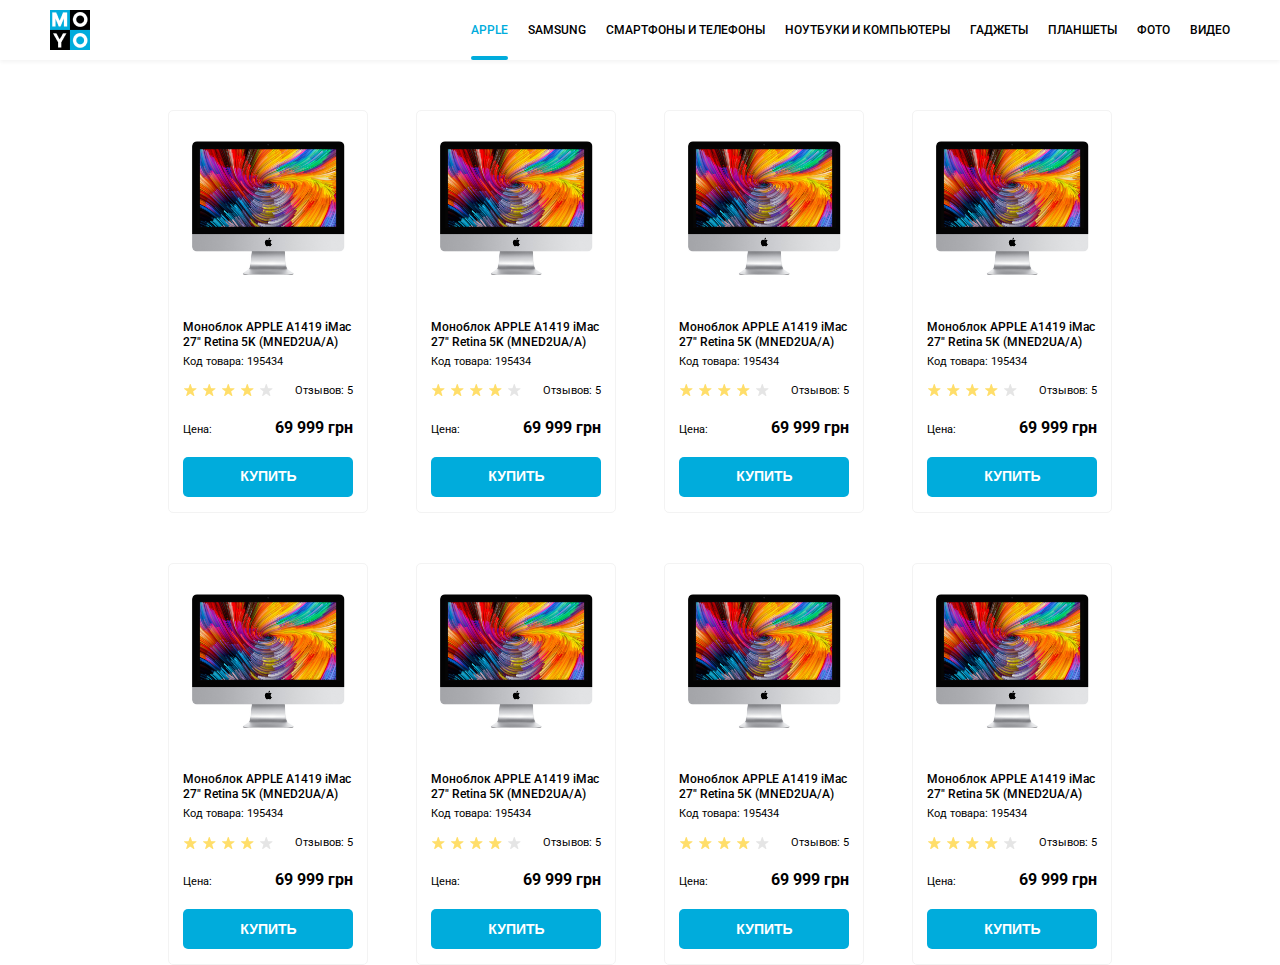
<file: index.html>
<!doctype html><html lang="en"><head><meta charset="UTF-8"><meta name="viewport" content="width=device-width, initial-scale=1.0"><title>Catalog</title><link rel="preconnect" href="https://fonts.gstatic.com"><link href="https://fonts.googleapis.com/css2?family=Roboto:wght@400;500;700&display=swap" rel="stylesheet"><link rel="stylesheet" href="styles.92e9be25.css"></head><body class="page"> <header class="header page__header"> <div class="logo"> <img src="logo.6c938e44.png" alt="Logo Moyo company" class="logo__img"> </div> <nav class="nav"> <ul class="nav__list"> <li class="nav__item"> <a href="#Apple" class="nav__link is-active"> Apple </a> </li> <li class="nav__item"> <a href="#Samsung" class="nav__link"> Samsung </a> </li> <li class="nav__item"> <a href="#Telephones" class="nav__link"> Смартфоны&nbsp;и&nbsp;телефоны </a> </li> <li class="nav__item"> <a href="#Computer" class="nav__link" data-qa="nav-hover"> Ноутбуки&nbsp;и&nbsp;компьютеры </a> </li> <li class="nav__item"> <a href="#Gadget" class="nav__link"> Гаджеты </a> </li> <li class="nav__item"> <a href="#Tablet" class="nav__link"> Планшеты </a> </li> <li class="nav__item"> <a href="#Photo" class="nav__link"> Фото </a> </li> <li class="nav__item"> <a href="#Video" class="nav__link"> Видео </a> </li> </ul> </nav> </header> <main class="main page__main"> <section class="container"> <div class="card" data-qa="card"> <div class="card__img-container"> <img src="imac.2690641a.jpeg" alt="Imac monitor picture" class="card__img"> </div> <h2 class="card__title"> Моноблок APPLE A1419 iMac 27" Retina 5K (MNED2UA/A) </h2> <p class="card__code"> Код товара: 195434 </p> <div class="card__rating"> <div class="card__stars stars stars--4"> <div class="stars__star"></div> <div class="stars__star"></div> <div class="stars__star"></div> <div class="stars__star"></div> <div class="stars__star"></div> </div> <p class="card__review"> Отзывов: 5 </p> </div> <div class="card__price"> <p class="card__cost"> Цена: </p> <p class="card__cost-currency"> 69 999 грн </p> </div> <button class="card__button" data-qa="card-hover"> <a href="#Select" class="card__select"> Купить </a> </button> </div> <div class="card"> <div class="card__img-container"> <img src="imac.2690641a.jpeg" alt="Imac monitor picture" class="card__img"> </div> <h2 class="card__title"> Моноблок APPLE A1419 iMac 27" Retina 5K (MNED2UA/A) </h2> <p class="card__code"> Код товара: 195434 </p> <div class="card__rating"> <div class="card__stars stars stars--4"> <div class="stars__star"></div> <div class="stars__star"></div> <div class="stars__star"></div> <div class="stars__star"></div> <div class="stars__star"></div> </div> <p class="card__review"> Отзывов: 5 </p> </div> <div class="card__price"> <p class="card__cost"> Цена: </p> <p class="card__cost-currency"> 69 999 грн </p> </div> <button class="card__button"> <a href="#Select" class="card__select"> Купить </a> </button> </div> <div class="card"> <div class="card__img-container"> <img src="imac.2690641a.jpeg" alt="Imac monitor picture" class="card__img"> </div> <h2 class="card__title"> Моноблок APPLE A1419 iMac 27" Retina 5K (MNED2UA/A) </h2> <p class="card__code"> Код товара: 195434 </p> <div class="card__rating"> <div class="card__stars stars stars--4"> <div class="stars__star"></div> <div class="stars__star"></div> <div class="stars__star"></div> <div class="stars__star"></div> <div class="stars__star"></div> </div> <p class="card__review"> Отзывов: 5 </p> </div> <div class="card__price"> <p class="card__cost"> Цена: </p> <p class="card__cost-currency"> 69 999 грн </p> </div> <button class="card__button"> <a href="#Select" class="card__select"> Купить </a> </button> </div> <div class="card"> <div class="card__img-container"> <img src="imac.2690641a.jpeg" alt="Imac monitor picture" class="card__img"> </div> <h2 class="card__title"> Моноблок APPLE A1419 iMac 27" Retina 5K (MNED2UA/A) </h2> <p class="card__code"> Код товара: 195434 </p> <div class="card__rating"> <div class="card__stars stars stars--4"> <div class="stars__star"></div> <div class="stars__star"></div> <div class="stars__star"></div> <div class="stars__star"></div> <div class="stars__star"></div> </div> <p class="card__review"> Отзывов: 5 </p> </div> <div class="card__price"> <p class="card__cost"> Цена: </p> <p class="card__cost-currency"> 69 999 грн </p> </div> <button class="card__button"> <a href="#Select" class="card__select"> Купить </a> </button> </div> <div class="card main__card"> <div class="card__img-container"> <img src="imac.2690641a.jpeg" alt="Imac monitor picture" class="card__img"> </div> <h2 class="card__title"> Моноблок APPLE A1419 iMac 27" Retina 5K (MNED2UA/A) </h2> <p class="card__code"> Код товара: 195434 </p> <div class="card__rating"> <div class="card__stars stars stars--4"> <div class="stars__star"></div> <div class="stars__star"></div> <div class="stars__star"></div> <div class="stars__star"></div> <div class="stars__star"></div> </div> <p class="card__review"> Отзывов: 5 </p> </div> <div class="card__price"> <p class="card__cost"> Цена: </p> <p class="card__cost-currency"> 69 999 грн </p> </div> <button class="card__button"> <a href="#Select" class="card__select"> Купить </a> </button> </div> <div class="card main__card"> <div class="card__img-container"> <img src="imac.2690641a.jpeg" alt="Imac monitor picture" class="card__img"> </div> <h2 class="card__title"> Моноблок APPLE A1419 iMac 27" Retina 5K (MNED2UA/A) </h2> <p class="card__code"> Код товара: 195434 </p> <div class="card__rating"> <div class="card__stars stars stars--4"> <div class="stars__star"></div> <div class="stars__star"></div> <div class="stars__star"></div> <div class="stars__star"></div> <div class="stars__star"></div> </div> <p class="card__review"> Отзывов: 5 </p> </div> <div class="card__price"> <p class="card__cost"> Цена: </p> <p class="card__cost-currency"> 69 999 грн </p> </div> <button class="card__button"> <a href="#Select" class="card__select"> Купить </a> </button> </div> <div class="card main__card"> <div class="card__img-container"> <img src="imac.2690641a.jpeg" alt="Imac monitor picture" class="card__img"> </div> <h2 class="card__title"> Моноблок APPLE A1419 iMac 27" Retina 5K (MNED2UA/A) </h2> <p class="card__code"> Код товара: 195434 </p> <div class="card__rating"> <div class="card__stars stars stars--4"> <div class="stars__star"></div> <div class="stars__star"></div> <div class="stars__star"></div> <div class="stars__star"></div> <div class="stars__star"></div> </div> <p class="card__review"> Отзывов: 5 </p> </div> <div class="card__price"> <p class="card__cost"> Цена: </p> <p class="card__cost-currency"> 69 999 грн </p> </div> <button class="card__button"> <a href="#Select" class="card__select"> Купить </a> </button> </div> <div class="card main__card"> <div class="card__img-container"> <img src="imac.2690641a.jpeg" alt="Imac monitor picture" class="card__img"> </div> <h2 class="card__title"> Моноблок APPLE A1419 iMac 27" Retina 5K (MNED2UA/A) </h2> <p class="card__code"> Код товара: 195434 </p> <div class="card__rating"> <div class="card__stars stars stars--4"> <div class="stars__star"></div> <div class="stars__star"></div> <div class="stars__star"></div> <div class="stars__star"></div> <div class="stars__star"></div> </div> <p class="card__review"> Отзывов: 5 </p> </div> <div class="card__price"> <p class="card__cost"> Цена: </p> <p class="card__cost-currency"> 69 999 грн </p> </div> <button class="card__button"> <a href="#Select" class="card__select"> Купить </a> </button> </div> </section> </main> </body></html>
</file>
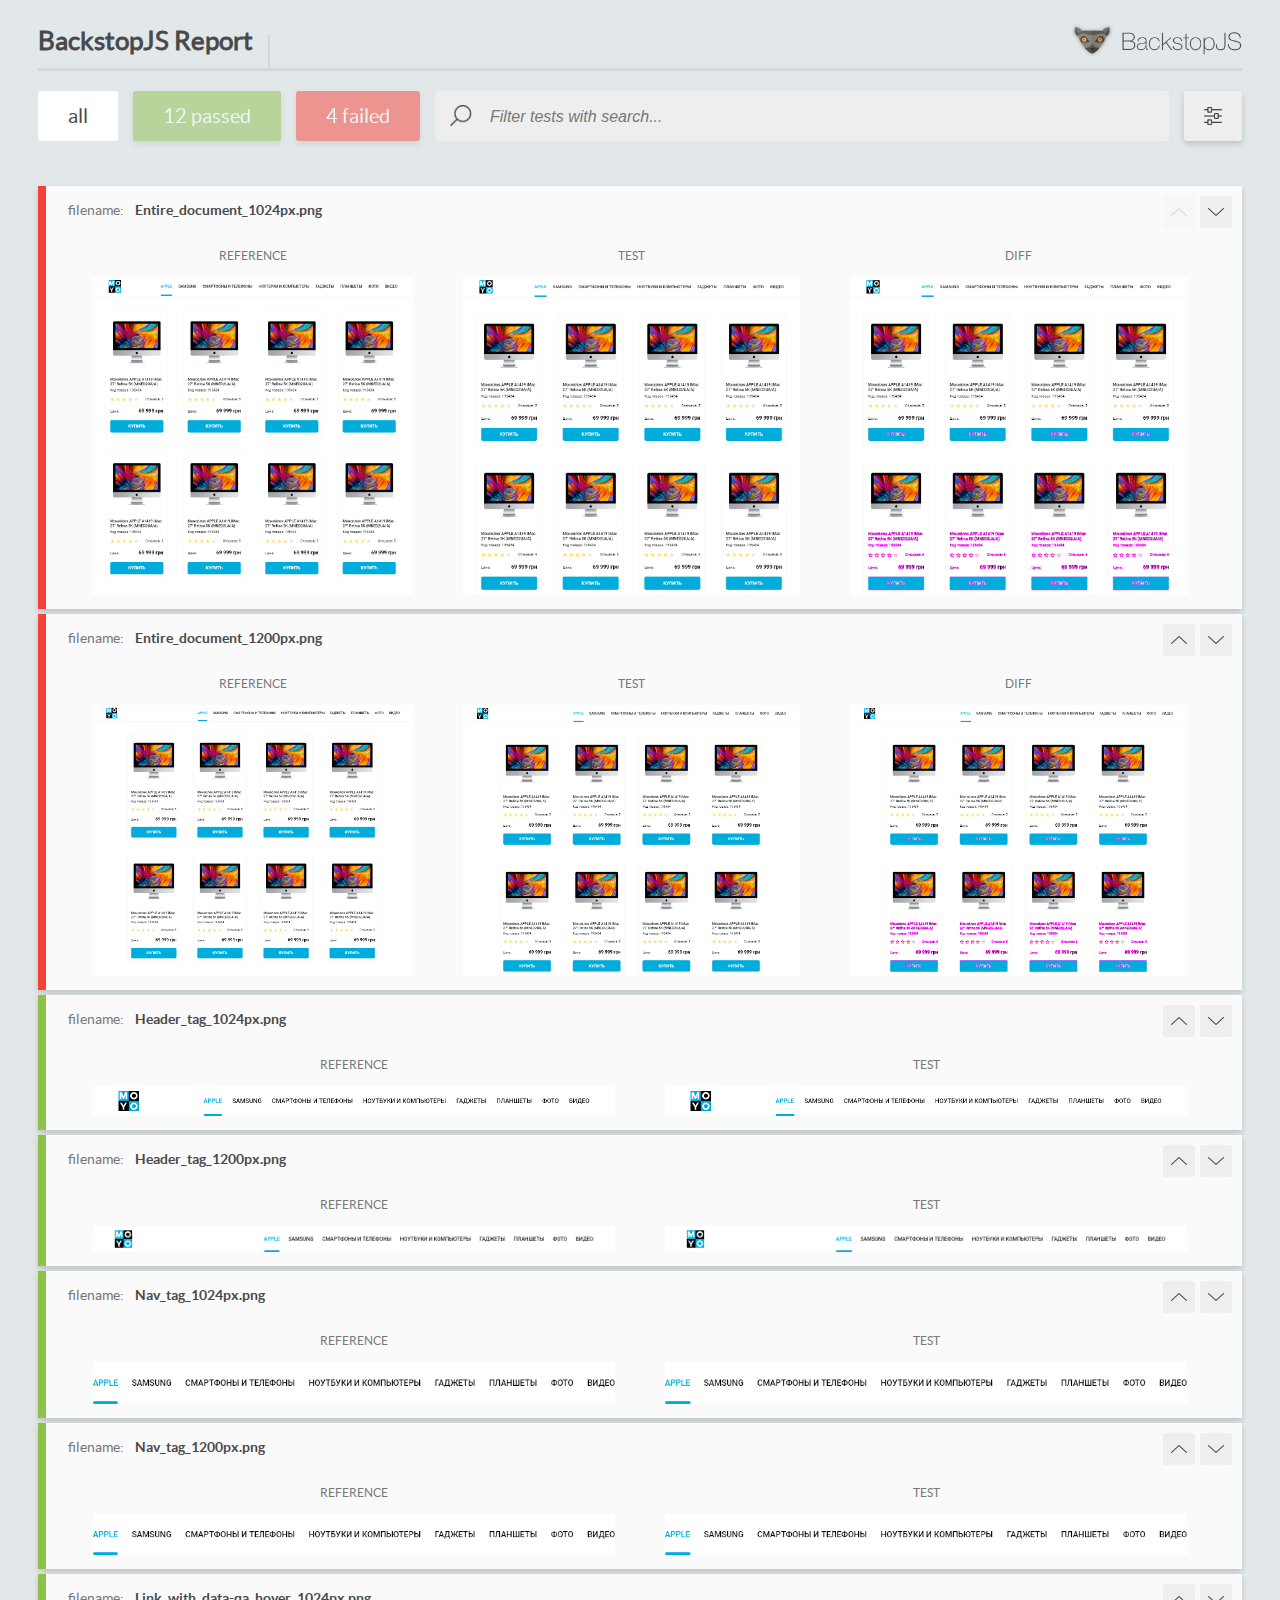
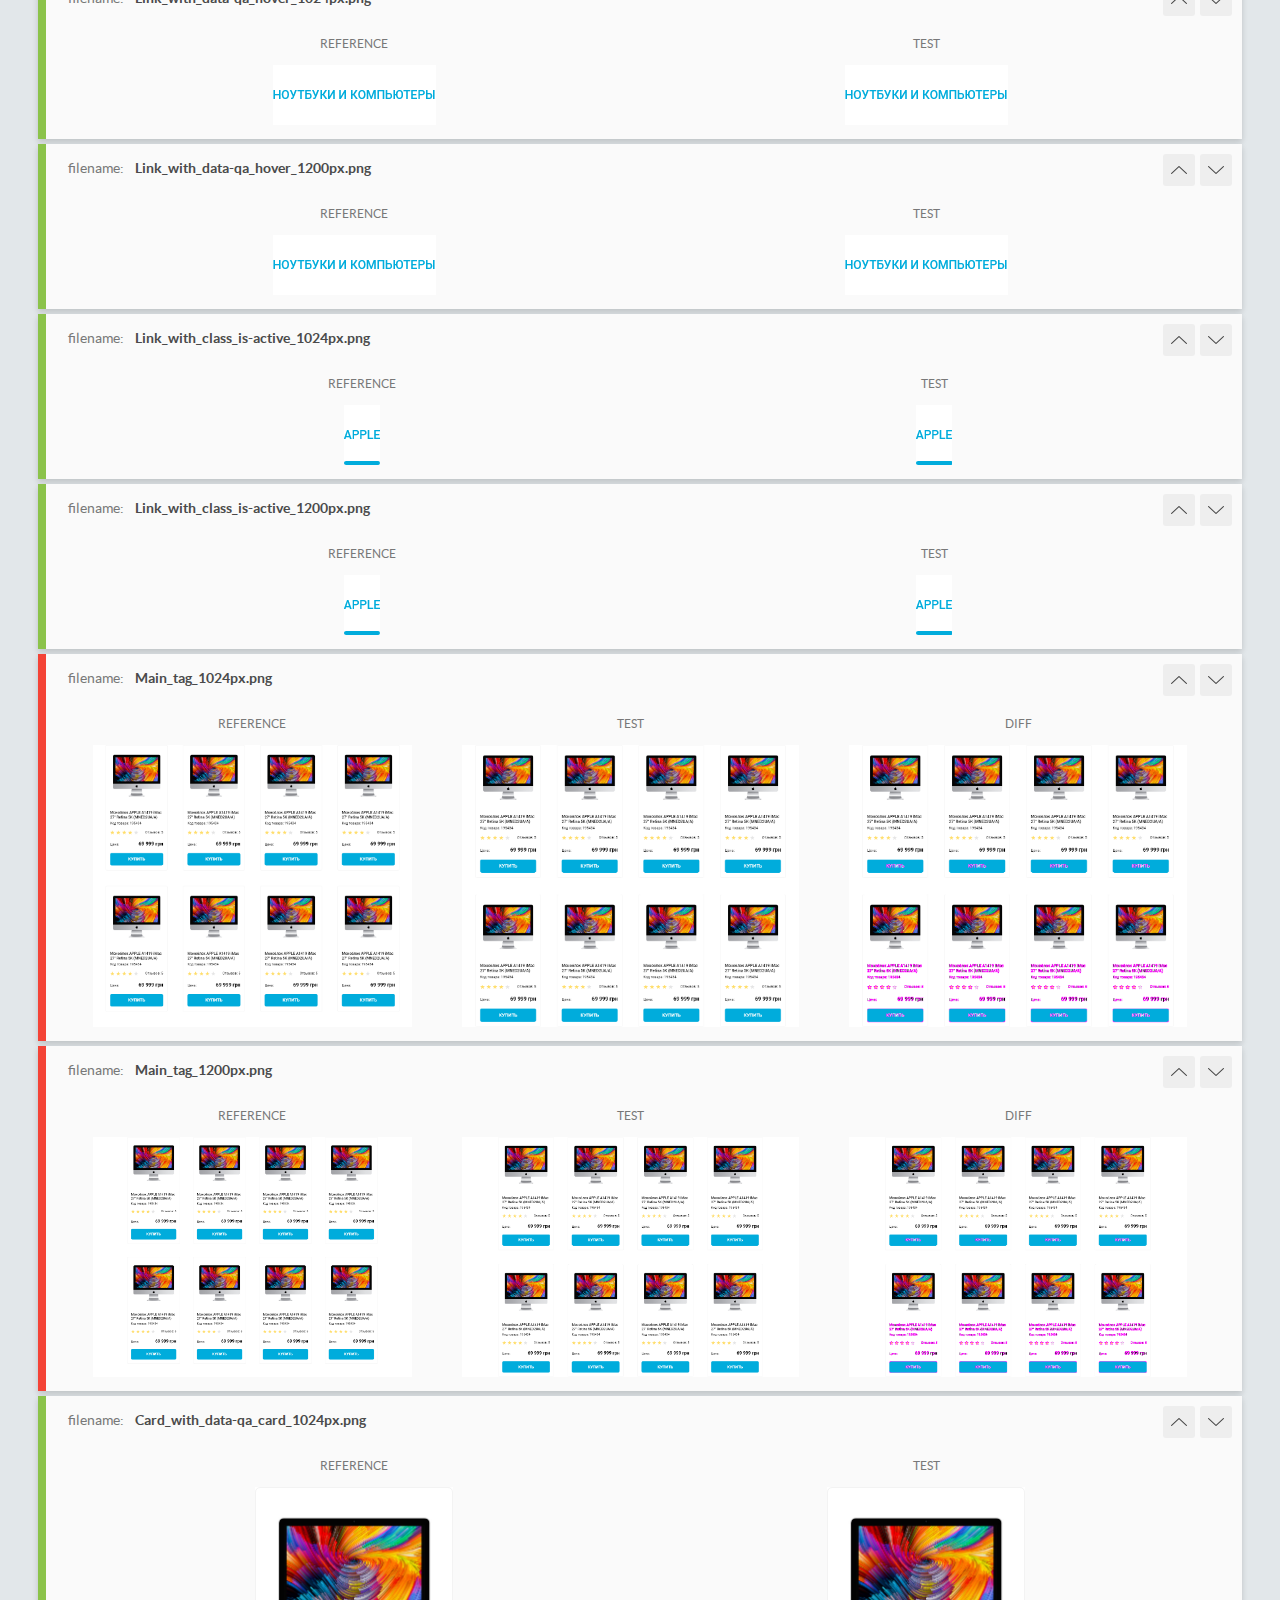
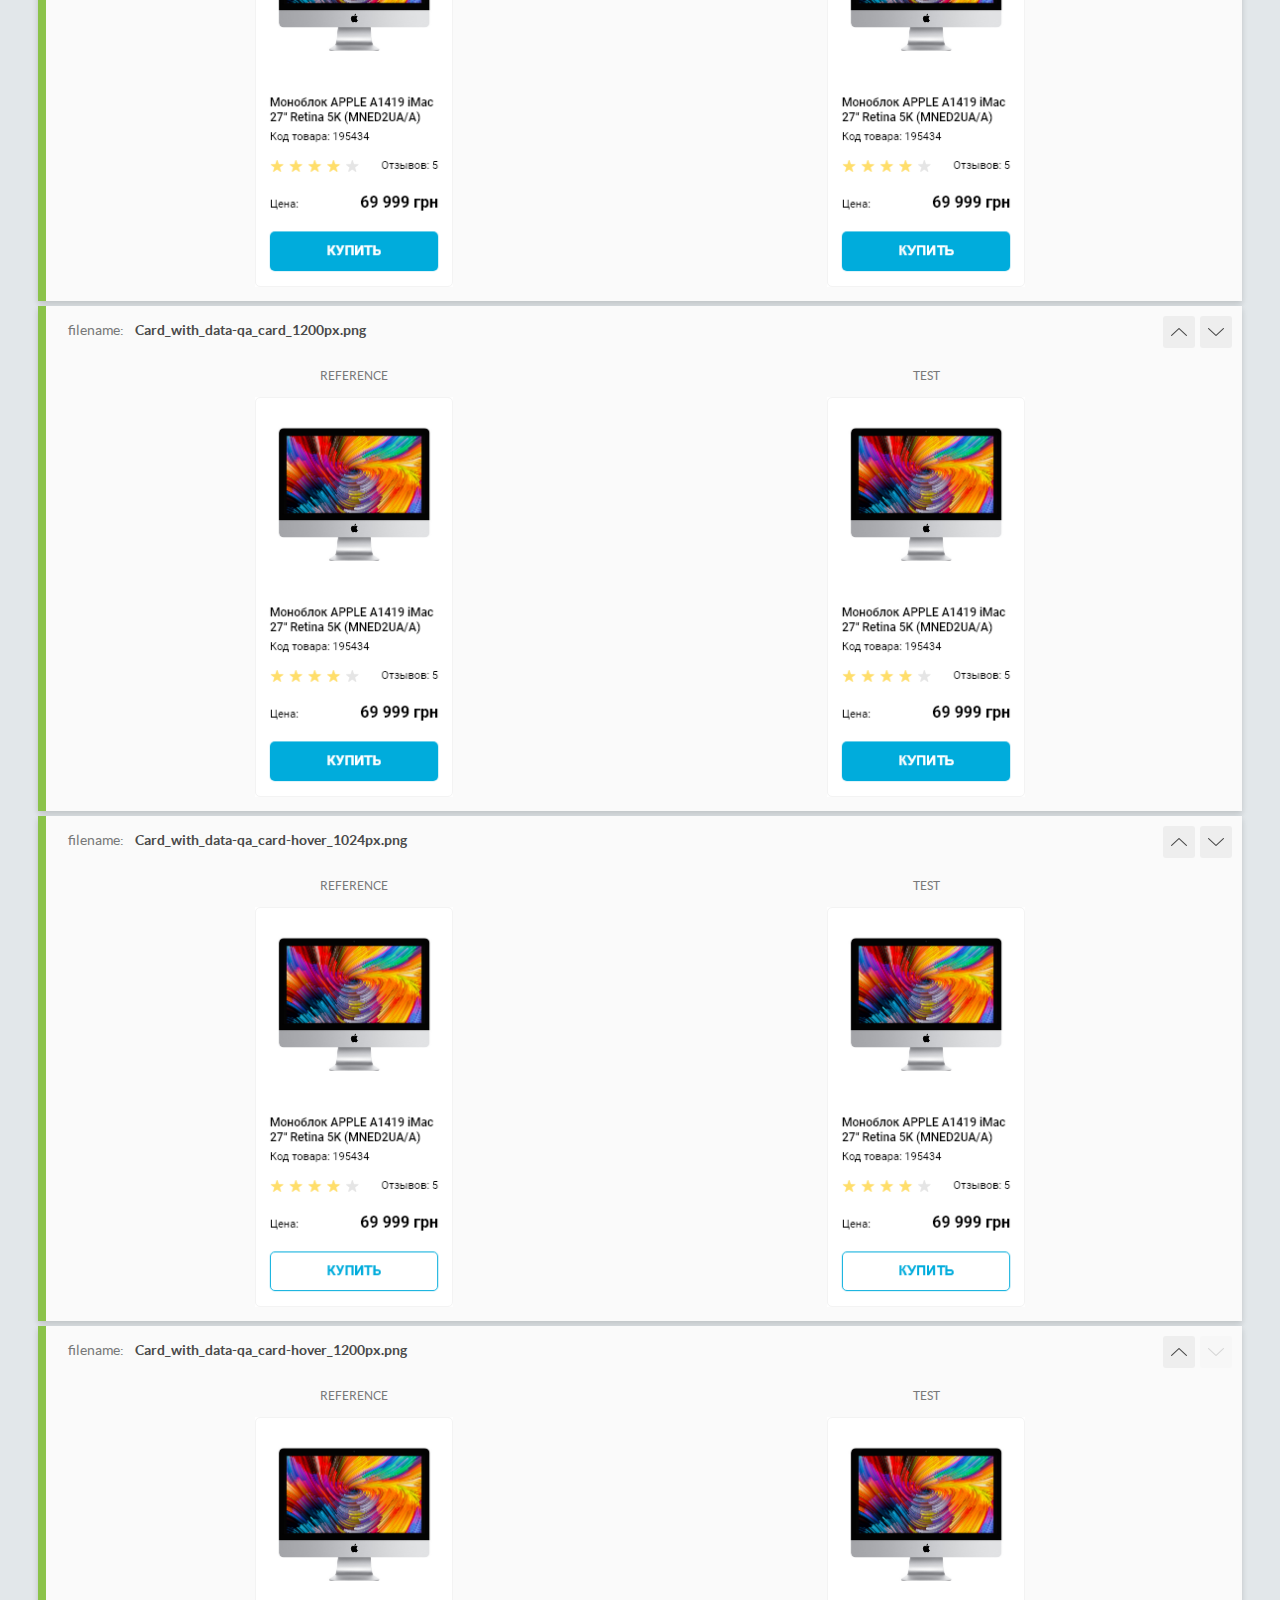
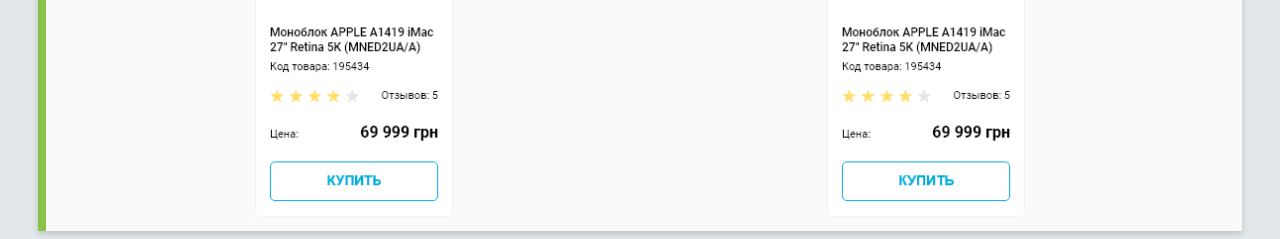
<file: report/html_report/index.html>
<!DOCTYPE html>
<html>
  <head>
    <meta charset="utf-8">
    <title>BackstopJS Report</title>

    <style>
      @font-face {
          font-family: 'latoregular';
          src: url('./assets/fonts/lato-regular-webfont.woff2') format('woff2'),
              url('./assets/fonts/lato-regular-webfont.woff') format('woff');
          font-weight: 400;
          font-style: normal;
      }
      @font-face {
          font-family: 'latobold';
          src: url('./assets/fonts/lato-bold-webfont.woff2') format('woff2'),
              url('./assets/fonts/lato-bold-webfont.woff') format('woff');
          font-weight: 700;
          font-style: normal;
      }

      .ReactModal__Body--open {
          overflow: hidden;
      }
      .ReactModal__Body--open .header {
        display: none;
      }

    </style>
  </head>
  <body style="background-color: #E2E7EA">
    <div id="root">

    </div>
    <script type="text/javascript">
      function report (report) { // eslint-disable-line no-unused-vars
        window.tests = report;
      }
    </script>
    <script type="text/javascript" src="config.js"></script>
    <script type="text/javascript" src="index_bundle.js"></script>
  </body>
</html>
</file>
<file: styles.92e9be25.css>
*{box-sizing:border-box}html{font-family:Roboto,sans-serif;font-size:12px;font-weight:500}body,h2,p,ul{margin:0}ul{padding:0;list-style:none}a{font-size:inherit;text-decoration:none;color:inherit}button{padding:0;border:none}.page__header{margin-bottom:50px}.header{display:flex;justify-content:space-between;position:relative;padding-left:50px;padding-right:50px;height:60px;box-shadow:0 2px 4px rgba(0,0,0,.05)}.logo{display:flex;align-items:center;transition:transform 1s}.logo:hover{transform:scale(1.2)}.nav__link,.nav__list{display:flex}.nav__link{align-items:center;margin-left:20px;height:60px;transition-duration:.5s;text-transform:uppercase}.is-active,.nav__link:hover{color:#00acdc}.is-active{position:relative;margin-left:0}.is-active:before{content:"";position:absolute;bottom:0;right:0;left:0;width:37px;height:4px;background-color:#00acdc;border-radius:8px}.main{margin:auto}.main__card{margin-top:50px}.container{display:grid;gap:0 48px;grid-template-columns:repeat(4,200px);justify-content:center}.card{width:200px;padding:15px;border:1px solid #f3f3f3;border-radius:5px;background-color:#fff}.card__img{width:160px;height:134px}.card__img-container{display:inline-block;padding:12px 1px 15px;width:170px;height:170px;margin-bottom:23.5px;border:3px solid transparent;transition:transform 1s ease-in-out}.card__img-container:hover{border-color:#f3f3f3;transform:scale(1.2)}.card__title{font-family:Roboto,sans-serif;margin-left:-1px;margin-bottom:5px;line-height:15px;font-weight:500;font-size:12px}.card__code{margin-left:-1px;margin-bottom:15px;font-weight:400;font-size:11px}.card__rating{display:flex;justify-content:space-between;align-items:center;margin-bottom:20px}.card__stars{margin-left:-1px}.card__review{margin-right:-1px;font-weight:400;font-size:11px}.card__price{display:flex;justify-content:space-between;align-items:baseline}.card__cost{margin-left:-1px;font-weight:400;font-size:11px}.card__cost-currency{margin-right:-1px;margin-bottom:20px;font-weight:700;font-size:16px;line-height:19px}.card__button{margin-left:-1px;width:170px;height:40px;background-color:#00acdc;border-radius:5px;transition-duration:.5s}.card__button:hover{background-color:#fff;border:1px solid #00acdc}.card__select{display:flex;justify-content:center;align-items:center;margin-top:-1px;margin-right:-1px;line-height:16px;font-weight:700;font-size:14px;color:#fff;text-transform:uppercase}.card__button .card__select{transition-duration:.5s}.card__button:hover .card__select{color:#00acdc}.stars{display:flex}.stars__star{height:15px;width:15px;margin-right:4px;background-position:50%;background-repeat:no-repeat;background-image:url(star.040e0f1e.svg)}.stars--4 .stars__star:nth-child(-n+4){background-image:url(star-active.3d99ddfd.svg)}
/*# sourceMappingURL=styles.92e9be25.css.map */
</file>
